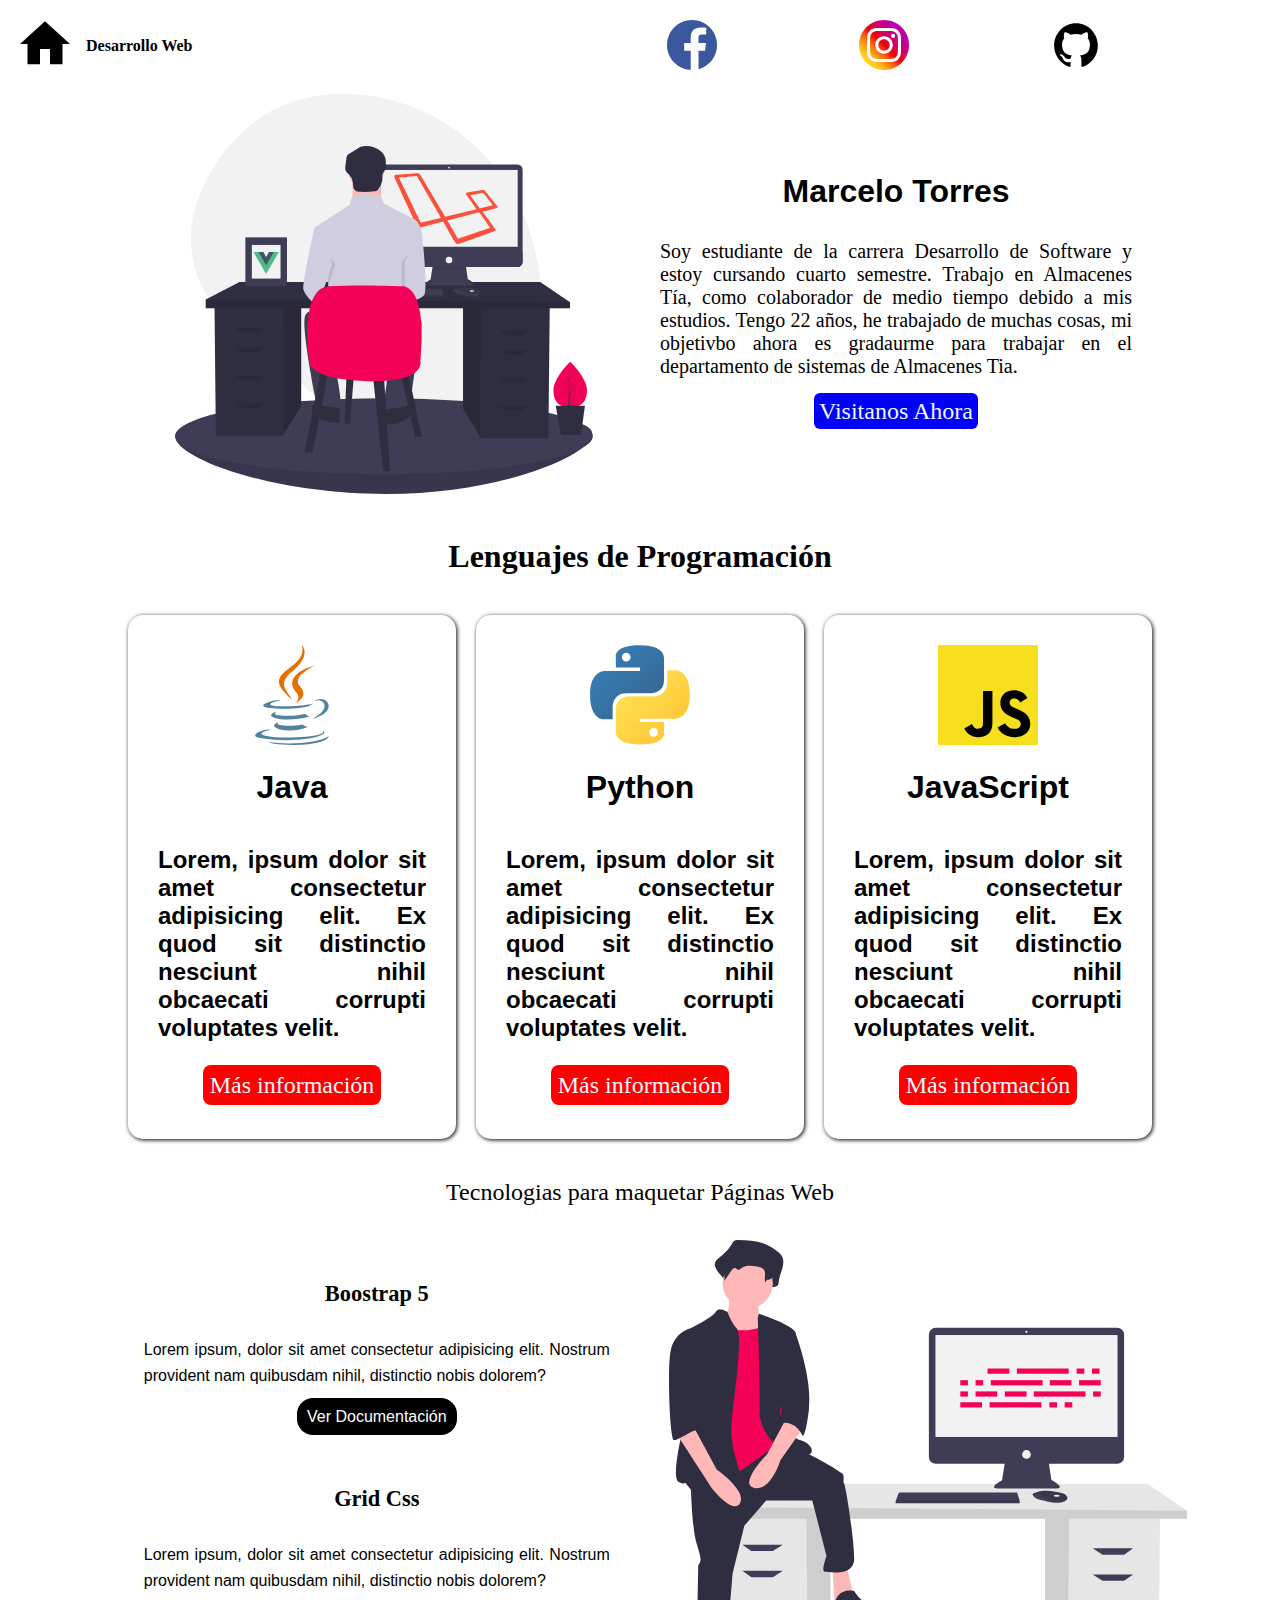
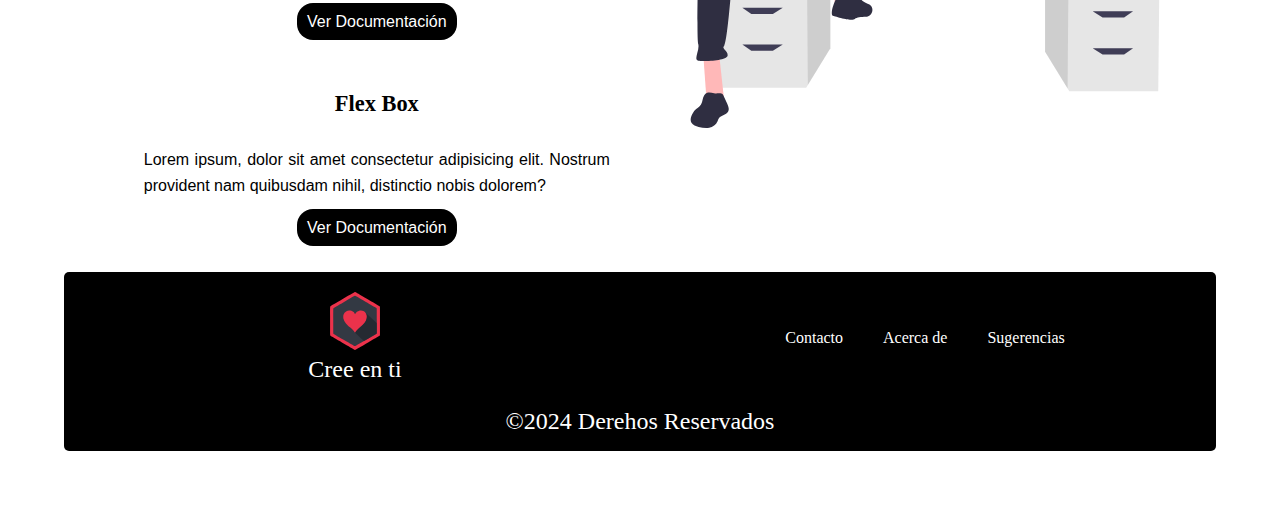
<file: index.html>
<!DOCTYPE html>
<html lang="en">

<head>
    <meta charset="UTF-8">
    <meta name="viewport" content="width=device-width, initial-scale=1.0">
    <title>Marcelo Torres</title>
    <link rel="stylesheet" href="styles/styleAll.css">

</head>

<body>
    <div class="container">
        <div class="hijo_uno">
            <ul class="home">
                <li><img src="imagenes/home_icon_svg.svg" alt=""></li>
                <li><b>Desarrollo Web</b></li>
            </ul>
        </div>
        <div class="hijo_dos">
            <ul class="logo">
                <li><a href="https://www.facebook.com/MarceloKP13"><img src="imagenes/3225194_app_facebook_logo_media_popular_icon.svg" alt="">
                </a></li>
                <li><a href="https://www.instagram.com/marce_kp13/"><img src="imagenes/3225191_app_instagram_logo_media_popular_icon.svg" alt="">
                </a></li>
                <li><a href="https://github.com/MarceloKP13"><img src="imagenes/211904_social_github_icon.svg" alt=""></a>
                </li>
            </ul>

        </div>
    </div>

    
    <div class="portada">
        <div class="contenedor_imagen">
            <img src="imagenes/programmer_svg.svg" alt="" class="imagen_programador">
        </div>
        <div class="informacion">
            <div class="informacion_personal">
                <h2>Marcelo Torres</h2>
                <p>
                    Soy estudiante de la carrera Desarrollo de Software y estoy cursando cuarto semestre.
                    Trabajo en Almacenes Tía, como colaborador de medio tiempo debido a mis estudios.
                    Tengo 22 años, he trabajado de muchas cosas, mi objetivbo ahora es gradaurme para trabajar en el departamento de sistemas de Almacenes Tia.
                </p>
                <a href="">Visitanos Ahora</a>
            </div>
        </div>
    </div>
    <h2 class="text2">Lenguajes de Programación</h2>
    <div class="card">
        <div class="card1">
            <img class="lenguaje" src="imagenes/java.svg" alt="">
            <h2>Java</h2>
            <p>Lorem, ipsum dolor sit amet consectetur adipisicing elit. Ex quod sit distinctio nesciunt nihil obcaecati corrupti voluptates velit.</p>
            <a href="">Más información</a>
        </div>
        <div class="card2">
            <img class="lenguaje" src="imagenes/python.svg" alt="">
            <h2>Python</h2>
            <p>Lorem, ipsum dolor sit amet consectetur adipisicing elit. Ex quod sit distinctio nesciunt nihil obcaecati corrupti voluptates velit.</p>
            <a href="">Más información</a>
        </div>
        <div class="card3">
            <img class="lenguaje" src="imagenes/javascript.svg" alt="">
            <h2>JavaScript</h2>
            <p>Lorem, ipsum dolor sit amet consectetur adipisicing elit. Ex quod sit distinctio nesciunt nihil obcaecati corrupti voluptates velit.</p>
            <a href="">Más información</a>
        </div>
    </div>

    <h2 class="titulo_tecnologias">Tecnologias para maquetar Páginas Web</h2>
    <div class="tecnologias">
        <div class="tecnologia_seccion1">
            <div class="card_tecnologia">
                <h2>Boostrap 5</h2>
                <p>Lorem ipsum, dolor sit amet consectetur adipisicing elit. Nostrum provident nam quibusdam nihil, distinctio nobis dolorem?</p>
                <a href="">Ver Documentación</a>
            </div>
            <div class="card_tecnologia">
                <h2>Grid Css</h2>
                <p>Lorem ipsum, dolor sit amet consectetur adipisicing elit. Nostrum provident nam quibusdam nihil, distinctio nobis dolorem?</p>
                <a href="">Ver Documentación</a>
            </div>
            <div class="card_tecnologia">
                <h2>Flex Box</h2>
                <p>Lorem ipsum, dolor sit amet consectetur adipisicing elit. Nostrum provident nam quibusdam nihil, distinctio nobis dolorem?</p>
                <a href="">Ver Documentación</a>
            </div>
        </div>

        <div class="tecnologia_imagen">
            <img src="imagenes/joven_sentado_escritorio_svg.svg" alt="joven_sentado_escritorio_svg" class="img_tecnologia">
        </div>
    </div>

    <div class="footer">
        <div class="logo_footer">
            <ul>
            <li>
                <img src="imagenes/web - copia.svg" alt="">
            </li>
            <li>Cree en ti</li></ul>
        </div>
        <div class="footer_contacto">
            <ul>
                <li>Contacto</li>
                <li>Acerca de</li>
                <li>Sugerencias</li>
            </ul>
        </div>
        <div class="footer_derechos">
            <p>&copy;2024 Derehos Reservados</p>
        </div>
    </div>
    <br><br><br>
    
</body>

</html>
</file>
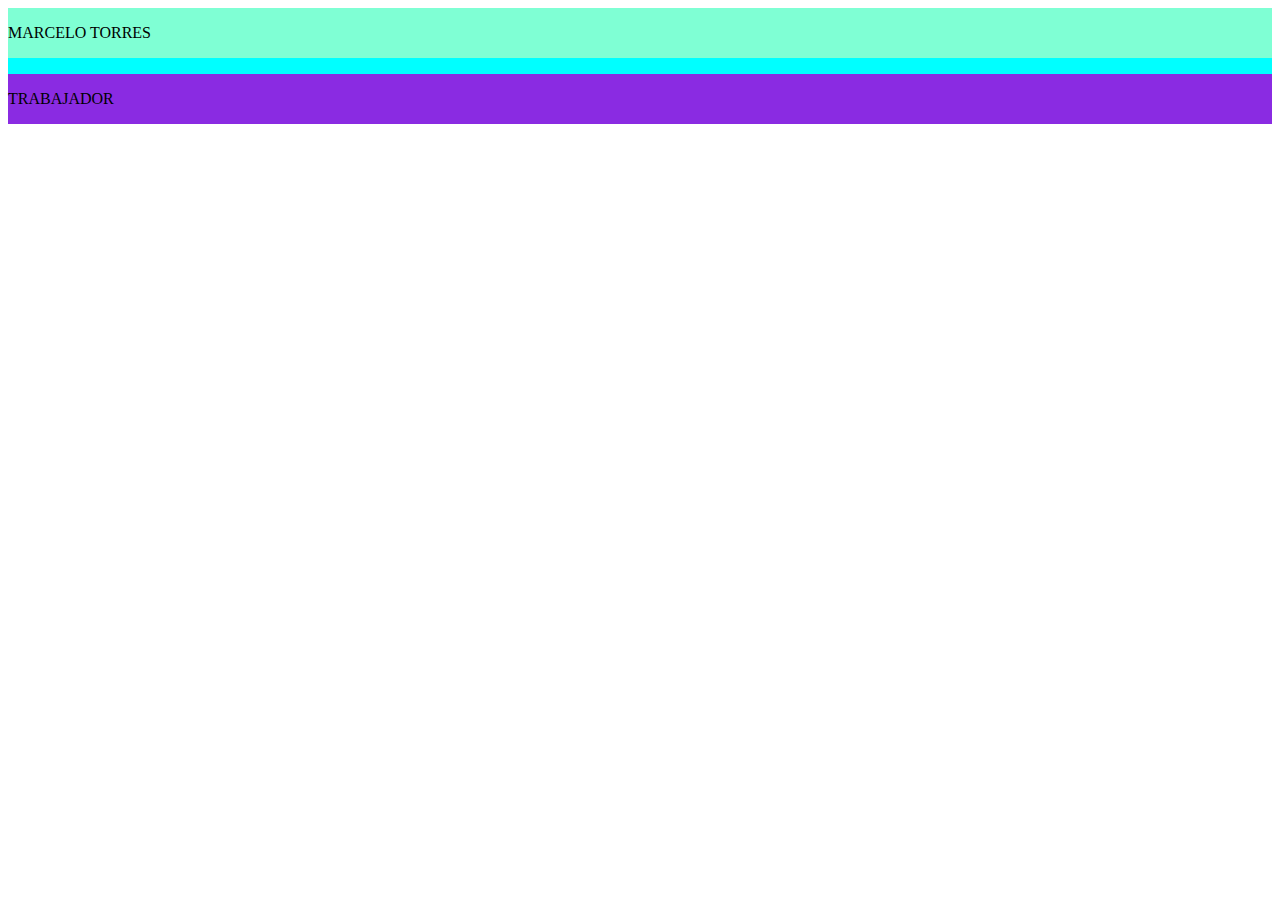
<file: teoria.html>
<!DOCTYPE html>
<html lang="en">
<head>
    <meta charset="UTF-8">
    <meta name="viewport" content="width=device-width, initial-scale=1.0">
    <title>Document</title>
</head>
<style>
    .contenido{
        background-color: aqua;
        height: 100px;
        display: flex;
        flex-direction: column;
        gap: 1rem;
    }
    .seccion1{
        background-color: aquamarine;
    }
    .seccion2{
        background-color: blueviolet;
    }
</style>
<body>
    <div class="contenido">
        <div class="seccion1">
            <p>MARCELO TORRES</p>
        </div>
        <div class="seccion2">
            <p>TRABAJADOR</p>

        </div>
    </div>
</body>
</html>
</file>
<file: styles/styleAll.css>
@import url(navegacion.css);
@import url(portada.css);
@import url(lenguajes.css);
@import url(tecnologias.css);
</file>
